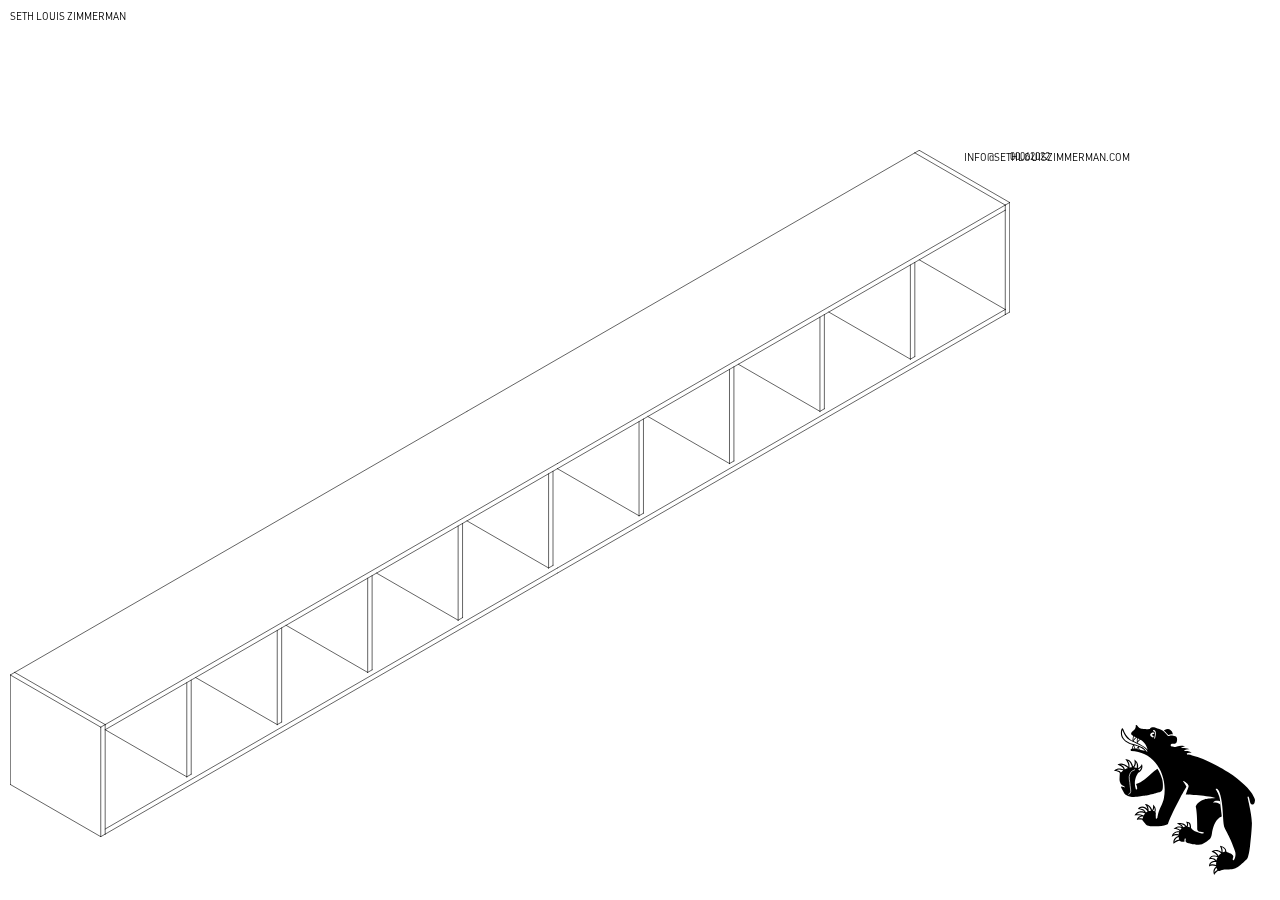
<file: index.html>
<!doctype html>
<html>
<head>
<meta charset="UTF-8">
<meta name="viewport" content="width=device-width, initial-scale=1.0">
<link rel="stylesheet" href="index.css">
<link rel="icon" href="favicon-32x32.png">
<title>SETH LOUIS ZIMMERMAN</title>
	
</head>

<body>
	
	<header>
	
		<div id="name">
		
			<p>seth louis zimmerman</p>
		
		</div>

		
		<div id="description">
		
		
		</div>
		
	</header>

	<main>

		<div id="email">

			<address>
			<a href="mailto:info@sethlouiszimmerman.com">INFO@SETHLOUISZIMMERMAN.COM</a>

		</address>
	
	</div>



		<div id="content">

			<section id="index-item">

				<img src="00062022-0006.svg" alt="plywood" width="1000px" height="auto">
				<p>00062022</p>

			</section>

			<section id="berne">

			<img src="BERNE.svg" alt="berne" width="auto" height="150px">
		
			</section>
		</div>

	</main>
	
</body>
	
</html>
</file>
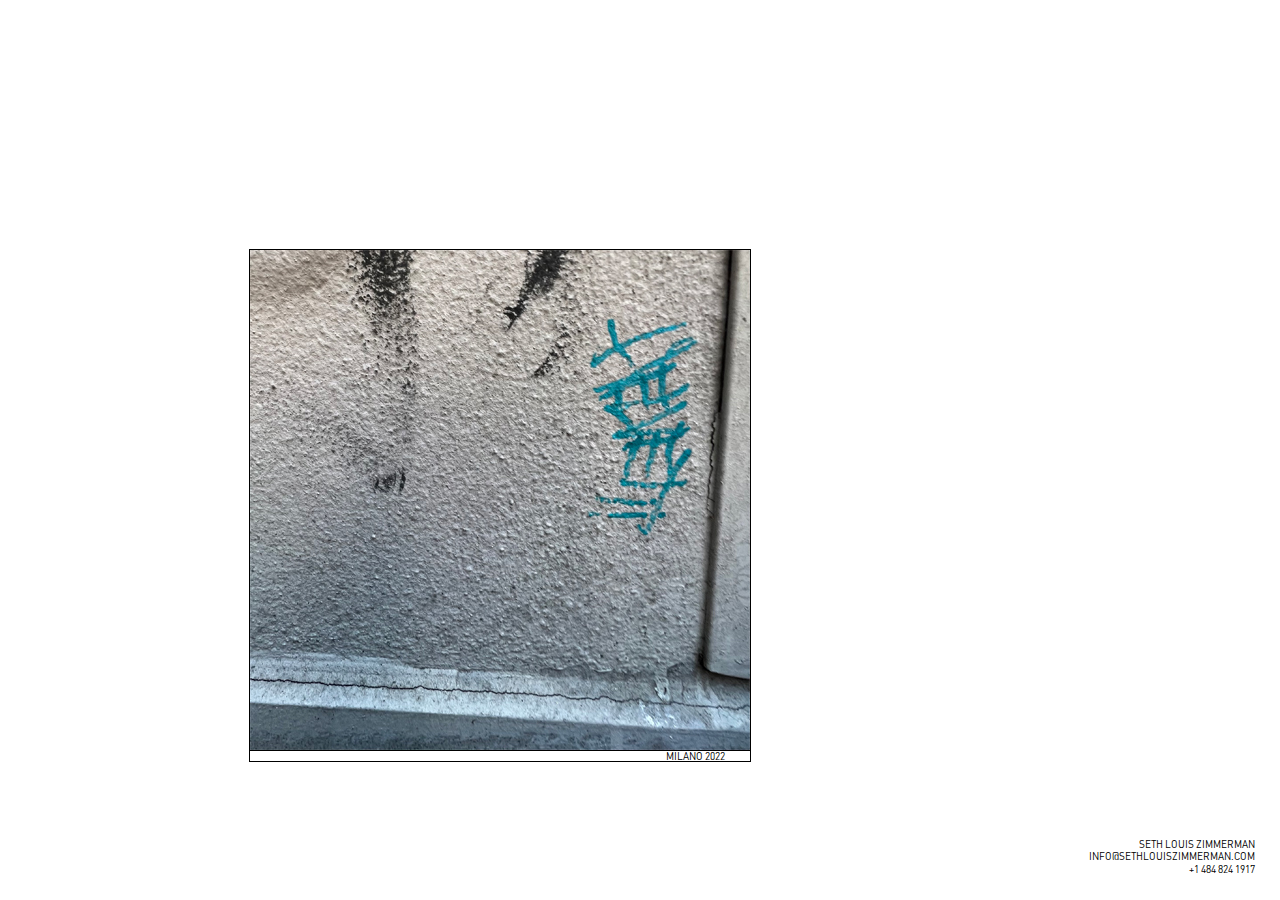
<file: index-0001.html>
<!doctype html>
<html>
	
<head>
	
	<meta charset="UTF-8">
	<meta name="viewport" content="width=device-width, initial-scale=1">
	<link rel="stylesheet" href="index-0001.css">
	<title> SETH LOUIS ZIMMERMAN </title>
	
</head>

	<body>
		
		<div class="info">
		
			<p>SETH LOUIS ZIMMERMAN <br> INFO@SETHLOUISZIMMERMAN.COM <br> +1 484 824 1917 </p>
			
		</div>
		
		<div class="content">
		
			<div id="1">
			
			  <img src="helvetii.jpg" alt="helvetii">
			  <p id="milano"> MILANO 2022 </p>
			
			</div>
			
		</div>

	</body>
	
</html>
</file>
<file: index.css>
@charset "UTF-8";
@import url("https://fast.fonts.net/lt/1.css?apiType=css&c=ad3f6ed6-0706-439d-b680-8e8e2bf91910&fontids=5591097");
@font-face{
	
        font-family: "DIN W01 Regular";
        src:url("80b0143f-6f0d-4dce-aafd-f3c81b85d177.woff") format("woff");
		src:url("6ceed230-b2b3-4422-b048-4aa11687430a.woff2") format("woff2");
	
}

body{
	
	font-family: "DIN W01 Regular";
	background-color: #FFFFFF;
	position: absolute;
	width: 100%;
	height: 100%;
	margin-left: 0;
	margin-right: 0;
	margin-top: 0;
	margin-bottom: 0;
	
}

p{
	
	text-transform: uppercase;
	font-size: 10px;
	line-height: 1.25;
	margin: 0px 0px 0px 0px; 
	
}

#email{

	display: flex;
	position: fixed;
	right: 150px;
	top: 150px;

}

address{

	font-style: normal;
	text-decoration: none;
	color: black;

}
a{

	text-decoration: none;
	color: black;

}

a:hover{

	text-decoration: none;
	color: #00FF00;;

}

header{
	
	position: fixed;
	display: grid;
	grid-template-columns: repeat(6, 1fr);
	grid-template-rows: 50px;
	grid-column-gap: 10px;
	margin: 10px 10px 10px 10px; 

}

#email{

	font-size: 10px;

}

#description{
	
	grid-column: 4 / span 3;
	
}

content{

	margin-left: 0;
	margin-right: 0;
	margin-top: 0;
	margin-bottom: 0;


}

#index-item{

	display: flex;
	position: fixed;
	text-align: justify;
	top: 150px;
	left: 10px;


}

#berne{

	display: flex;
	align-items: baseline;
	position: fixed;
	right: 25px;
	bottom: 25px;
	margin: 0px 0px 0px 0px; 

}

/* CSS Document */
</file>
<file: index-0001.css>
@charset "UTF-8";
@import url("https://fast.fonts.net/lt/1.css?apiType=css&c=ad3f6ed6-0706-439d-b680-8e8e2bf91910&fontids=5591097");

@font-face{
	
        font-family:"DIN W01 Regular";
        src:url("80b0143f-6f0d-4dce-aafd-f3c81b85d177.woff") format("woff");
		src:url("6ceed230-b2b3-4422-b048-4aa11687430a.woff2") format("woff2");
	
}

/* This CSS resource incorporates links to font software which is the valuable copyrighted property of Monotype and/or its suppliers. You may not attempt to copy, install, redistribute, convert, modify or reverse engineer this font software. Please contact Monotype with any questions regarding Web Fonts: http://www.fontshop.com */
body {

	font-family: "DIN W01 Regular";
	background-color: #FFFFFF;
	width: 100%;
	height: 100%;
	margin-left: 0;
	margin-right: 0;
	margin-top: 0;
	margin-bottom: 0;
	
}

.info {
	
	position: absolute;
	font-size: 10px;
	line-height: 1.25;
	text-align: right;
	bottom: 25px; 
	right: 25px;
	
}

p {
	
	margin: 0;
	padding: 0;
	
}

.content {

	font-size: 10px;
	line-height: 1.25;
	text-align: right;
	position: absolute;
	outline: solid 1px;
	outline-color: black;
	margin-left: 250px;
	margin-right: 250px;
	margin-top: 250px;
	margin-bottom: 250px;
}

img{
	
	border-bottom: 1px;
	border-bottom-style: solid;
	outline-width: 1px;
	outline-color: black;
	
}

#milano {
	
	vertical-align: middle;
	line-height: 0px;
	margin-top: 2.5px;
	margin-bottom: 5px;
	margin-right: 25px;
}
</file>
